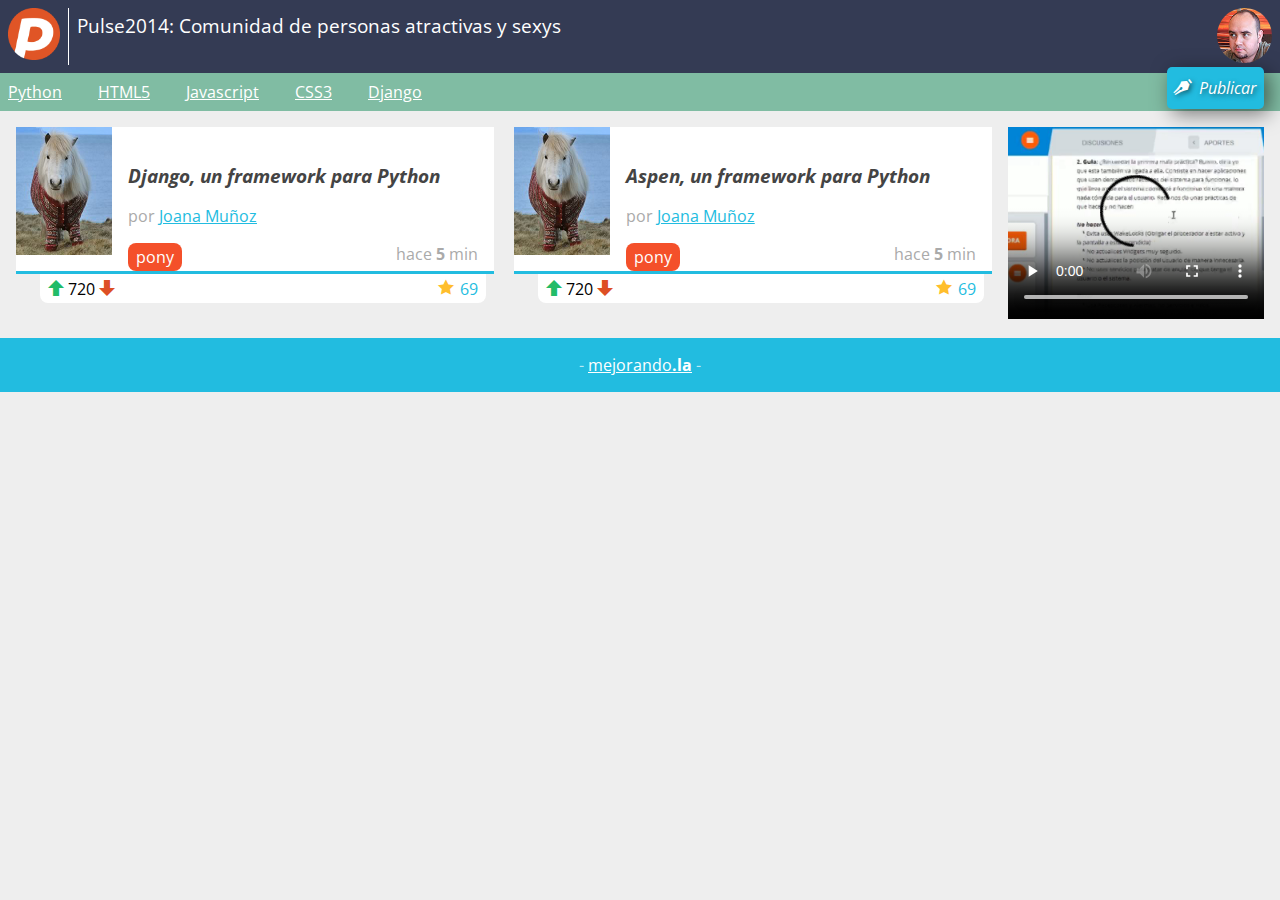
<file: index.html>
<!DOCTYPE html>
<html lang="es">
<head>
	<meta charset="utf-8" />
	<meta name="description" content="Proyecto de la primera generación del 2014 del curso de diseño web" />
	<meta name="viewport" content="width=device-width, minimum-scale=1, maximum-scale=1" />
	<title>Pulse 2014: Comunidad de personas atractivas y sexys</title>

	<link rel="stylesheet" href="normalize.css" />
	<link rel="stylesheet" href="estilos.css" />
	<script type="text/javascript" src="prefixfree.min.js"></script>
</head>
<body>
	<header>
		<figure id="logo">
			<img src="logo.png" />
		</figure>
		<h1>
			Pulse2014: Comunidad de personas atractivas y sexys
		</h1>
		<figure id="avatar">
			<!-- <img src="avatar.jpg" /> -->
		</figure>
	</header>
	<nav>
		<ul>
			<li><a href="#">Python</a></li>
			<li><a href="#">HTML5</a></li>
			<li><a href="#">Javascript</a></li>
			<li><a href="#">CSS3</a></li>
			<li><a href="#">Django</a></li>
			<li id="publicar_nav">
				<a href="#" class="icon-pluma" id="mostrar-form" data-nombre="jorge"><span>Publicar</span></a>
			</li>
		</ul>
	</nav>
	<form action="" id="formulario" class="formulario">
		<input type="text" id="titulo"  placeholder="Título" required />
		<input type="url" id="url"  placeholder="Link" required />
		<input type="submit" value="Agregar" />
	</form>
	<aside>
		<div id="clima"></div>
		<div id="geo">
		</div>
		<video width="320" heigth="240" autoplay controls poster="lecturas.jpg">
			<source src="lecturas.m4v" type="video/mp4" />
			<source src="lecturas.ogg" type="video/ogg" />
			<source src="lecturas.webm" type="video/webm" />
			<!-- Actualiza tu navegador -->
		</video>		
	</aside>
	<section id="contenido">
		<article class="item">
			<figure class="imagen_item">
				<img src="imagen.jpg">
			</figure>
			<h2 class="titulo_item">
				<a href="#">
					Django, un framework para Python
				</a>
			</h2>
			<div class="autor_item">
				por <a href="#">Joana Muñoz</a>
			</div>
			<div class="datos_item">
				<a href="#" class="tag_item">pony</a>
				<span class="fecha_item">
					hace <strong>5</strong> min
				</span>
			</div>
			<div class="votacion">
				<a href="#" class="up icon-f-arriba"></a>
				720
				<a href="#" class="down icon-f-abajo"></a>
				<a href="#" class="comentarios_item">69</a>
				<a href="#" class="guardar_item icon-estrella"></a>				
			</div>
		</article>
		
		<article class="item">
			<figure class="imagen_item">
				<img src="imagen.jpg">
			</figure>
			<h2 class="titulo_item">
				<a href="#">
					Aspen, un framework para Python
				</a>
			</h2>
			<div class="autor_item">
				por <a href="#">Joana Muñoz</a>
			</div>
			<div class="datos_item">
				<a href="#" class="tag_item">pony</a>
				<span class="fecha_item">
					hace <strong>5</strong> min
				</span>
			</div>
			<div class="votacion">
				<a href="#" class="up icon-f-arriba"></a>
				720
				<a href="#" class="down icon-f-abajo"></a>
				<a href="#" class="comentarios_item">69</a>
				<a href="#" class="guardar_item icon-estrella"></a>				
			</div>
		</article>

	</section>
	<footer>
		<p>
			<strong>Powered by Pony</strong>
		</p>
		<p>
			mejorando.la 2014
		</p>
	</footer>
	<script type="text/javascript" src="jquery-1.11.1.min.js"></script>
	<script type="text/javascript" src="formulario.js"></script>
	<script type="text/javascript" src="geo.js"></script>
	<script type="text/javascript" src="ajax.js"></script>
	<script type="text/javascript">
		/* window.onload = (function() {
			console.log("Ya se disparo el evento OnLoad")
		}); */

		$(function(){
			/* Nota: 
			   En primera instancia se utiliza un selector con jQuery
			   una vez seleccionado el selector en este caso "#publicar_nav a"
			   para hacer referencia al mismo se utiliza "this"

			   So --- this = #publicar_nav = <a href="#" class="disabled" ... /a>	
			*/
			$('nav').on('click', function(){

			/* Nota: 
			   El objeto toogleClass() swithchea entre las clases
			   si la clase existe la quita, si la clase no existe
			   la agrega

			   En la parte de abajo se consigue por medio de un "if"
			   el mismo efecto que con toogleClass de una forma más 
			   larga! 

			   Pablo Rigazzi dijo - "prefieron escribir menos 
			   porque termino antes y cobro mas..."
			*/	
				/* $(this).toggleClass('disabled'); */


				if($(this).hasClass('disabled')){
					$(this).removeClass('disabled');
				}
				else{
					$(this).addClass('disabled');
				}

				/* Nota:
				   jQueryficar un elemento de JavaScript
				   this = Palabra reservada que hace referencia al contexto
				   $(this) = Un this jQueryficado osea toma todos los métodos 
				   de jQuery ;)
				*/

			});
		});
	</script>
</body>
</html>
</file>
<file: estilos.css>
@import url(http://fonts.googleapis.com/css?family=Open+Sans:400,700);

@font-face {
	font-family: 'icomoon';
	src:url('fuentes/icomoon.eot?-9ukyb5');
	src:url('fuentes/icomoon.eot?#iefix-9ukyb5') format('embedded-opentype'),
		url('fuentes/icomoon.woff?-9ukyb5') format('woff'),
		url('fuentes/icomoon.ttf?-9ukyb5') format('truetype'),
		url('fuentes/icomoon.svg?-9ukyb5#icomoon') format('svg');
	font-weight: normal;
	font-style: normal;
}

[class^="icon-"], [class*=" icon-"] {
	font-family: 'icomoon';
	speak: none;
	font-style: normal;
	font-weight: normal;
	font-variant: normal;
	text-transform: none;
	line-height: 1;

	/* Better Font Rendering =========== */
	-webkit-font-smoothing: antialiased;
	-moz-osx-font-smoothing: grayscale;
}

.icon-pluma:before {
	content: "\e600";
	margin-right: 0.8em;
}
.icon-estrella:before {
	content: "\e601";
	color: #ffbe2c;
	margin-right: 0.4em;
	position: relative;
	top: 0.1em;
}
.icon-f-arriba:before {
	content: "\e602";
	color: #22bc68;
}
.icon-f-abajo:before {
	content: "\e603";
	color: #dd4f24;
}

a
{
	color: #22BCE0;
}
body
{
	background: #EEEEEE;
	font-family: "Open Sans";
	font-size: 16px;
}
footer
{
	color: rgba(255,255,255,0.7);
	background: #22BCE0;
	text-align: center;
	padding: 1em;
}
footer p:first-child
{
	margin-bottom: 0;
}
footer p:last-child
{
	margin-top: 0;
}
footer p:last-child:after
{
	content: " -";
}
footer p:last-child:before
{
	content: "- ";
}
header
{
	background: #343B54;
	color: white;
	overflow: hidden;
	padding: 0.5em;
	position: relative;
}
header figure
{
	float: left;
}
header h1
{
	font-size: 1.2em;
	font-weight: normal;
	margin: 0.2em 70px 0 0;
	
}
header #avatar
{
	position: absolute;
	top: 0;
	right: 0;
	margin: 0.5em 0.5em 0 0;
}
header #avatar img
{
	border-radius: 50%;
	width: 55px;
}
header #logo
{
	margin: 0em;
	border-right: 1px solid white;
	margin-right: 0.5em;
	padding-right: 0.5em;
}
header #logo img
{
	width: 52px;
	-webkit-transition: 0.5s;

}
header #logo img:hover{
	-webkit-transform: rotate(360deg);
	/*-moz-transform: rotate(90deg);
	-o-transform: rotate(90deg);
	-ms-transform: rotate(90deg);*/
}
nav
{
	background: #80BCA3;
	padding: 0 6em 0 0;
	position: relative;
}
nav ul
{
	list-style: none;
	margin: 0;
	padding: 0;
}
nav ul #publicar_nav
{
	position: absolute;
	top: -0.4em;
	right: 0;
}
nav ul #publicar_nav a
{
	background: #22BCE0;
	border-radius: 5px;
	box-shadow: rgba(0,0,0,0.5) 5px 5px 20px;
	font-style: italic;
	padding: 0.8em 0.5em 0.8em 2em;
	text-decoration: none;
	text-shadow: rgba(0,0,0,0.5) 2px 2px 5px;
}
nav ul #publicar_nav a:before{
	position: absolute;
	left: 0.4em;
	top: 0.8em;

}
nav ul #publicar_nav a:hover:before
{
	/*-webkit-transform: scale(1.2);*/
	font-size: 20px;
	top: 0.6em;
	left: 0.2em;
}

nav ul #publicar_nav a.disabled
{
	background: grey;
	cursor: default;
	box-shadow: none;
}

nav ul li a:hover{
	background: #343B54;
}
nav ul #publicar_nav a span
{
	font-family: "Open Sans";
}
nav ul li
{
	display: inline-block;
	margin: 0 1em 0 0;
}
nav ul li a
{
	color: white;
	display: block;
	padding: 0.5em;
	-webkit-transition: 0.3s;
}
aside{
	display: none;
}
#contenido
{
	margin: 1em;
}
#contenido .item
{
	background: white;
	border-bottom: 3px solid #22BCE0;
	margin-bottom: 3em;
	min-height: 128px;
	position: relative;
}
#contenido .item .autor_item
{
	color: #AAA;
}
#contenido .item .datos_item
{
	margin: 1em 1em 0 0;
	text-align: right;
}
#contenido .item .datos_item .fecha_item
{
	color: #AAA;
}
#contenido .item .datos_item .tag_item
{
	background: #F4502A;
	border-radius: 0.5em;
	color: white;
	float: left;
	display: inline-block;
	padding: 0.2em 0.5em;
	text-decoration: none;
}
#contenido .item .imagen_item
{
	float: left;
	margin: 0 1em 0 0;
}
#contenido .item .imagen_item img
{
	width: 96px;
}
#contenido .item .titulo_item
{
	font-size: 1.2em;
	font-style: italic;
	padding: 1em 1em 0 0;
}
#contenido .item .titulo_item a
{
	color: #444;
	text-decoration: none;
}
#contenido .item .votacion
{
	background: white;
	border-radius: 0 0 0.5em 0.5em;
	left: 5%;
	margin-top: 3px;
	padding: 0.2em 0.5em;
	position: absolute;
	top: 100%;
	width: 90%;
}
#contenido .item .votacion a
{
	text-decoration: none;
}
#contenido .item .votacion .comentarios_item, 
#contenido .item .votacion .guardar_item
{
	float: right;
}

/*@media print{
	body{
		font-size: 50px;
	}
}*/

@media screen and (min-width: 800px){
	#contenido{
		overflow: hidden;
	}

	#contenido .item{
		width: 49%;
		float: left;
	}

	#contenido .item:nth-child(odd){
		margin-right: 2%;
	}

}

@media screen and (min-width: 1000px){
	aside{
		display: block;
		float: right;
		margin: 1em;
		width: 20%;
	}
	aside video{
		width: 100%;
	}
}

/*
	FORMULARIO
*/
.formulario{
	display: none;
	padding: 1em;
	text-align: right;
}
.formulario input{
	border-radius: 5px;
	border: 1px solid #ccc;
	padding: 0.2em 0.6em;
}
.formulario input[type="submit"]{
	background: #22BCE0;
	border: 1px solid #22BCE0;
	box-shadow: rgba(0,0,0,0.5) 5px 5px 20px;
	color: white;
	font-style: italic;
	text-decoration: none;
	text-shadow: rgba(0,0,0,0.5) 2px 2px 5px;
}
</file>
